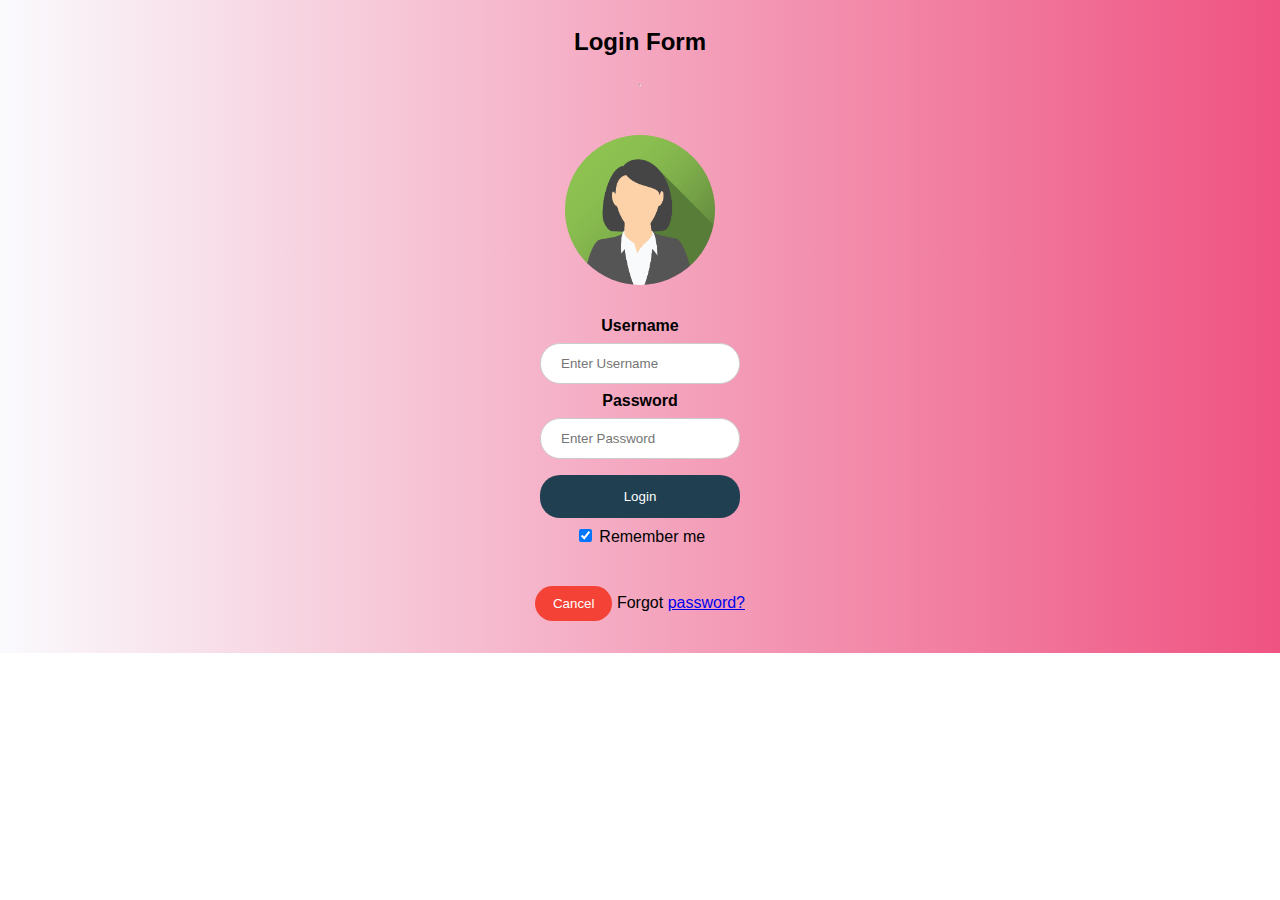
<file: pet shop company website/login.html>
<!DOCTYPE html>
<html>
<head>
<meta name="viewport" content="width=device-width, initial-scale=1">
<link rel="stylesheet" href="login.css">
</head>
<body>

<h2>Login Form</h2>
<hr>

<form action="" method="post">
  <div class="imgcontainer">
    <img src="images/avatar.png" alt="Avatar" class="avatar">
  </div>

  <div class="container">
    <label for="uname"><b>Username</b></label><br>
    <input type="text" placeholder="Enter Username" name="uname" required><br>

    <label for="psw"><b>Password</b></label><br>
    <input type="password" placeholder="Enter Password" name="psw" required><br>
        
    <button type="submit">Login</button><br>
    <label>
      <input type="checkbox" checked="checked" name="remember"> Remember me
    </label>
  </div>

  <div class="container" >
    <button type="button" class="cancelbtn" onclick="homeredirect()">Cancel</button>
    <span class="psw">Forgot <a href="#">password?</a></span>
  </div>
</form>
<script src="app.js"></script>
</body>
</html>
</file>
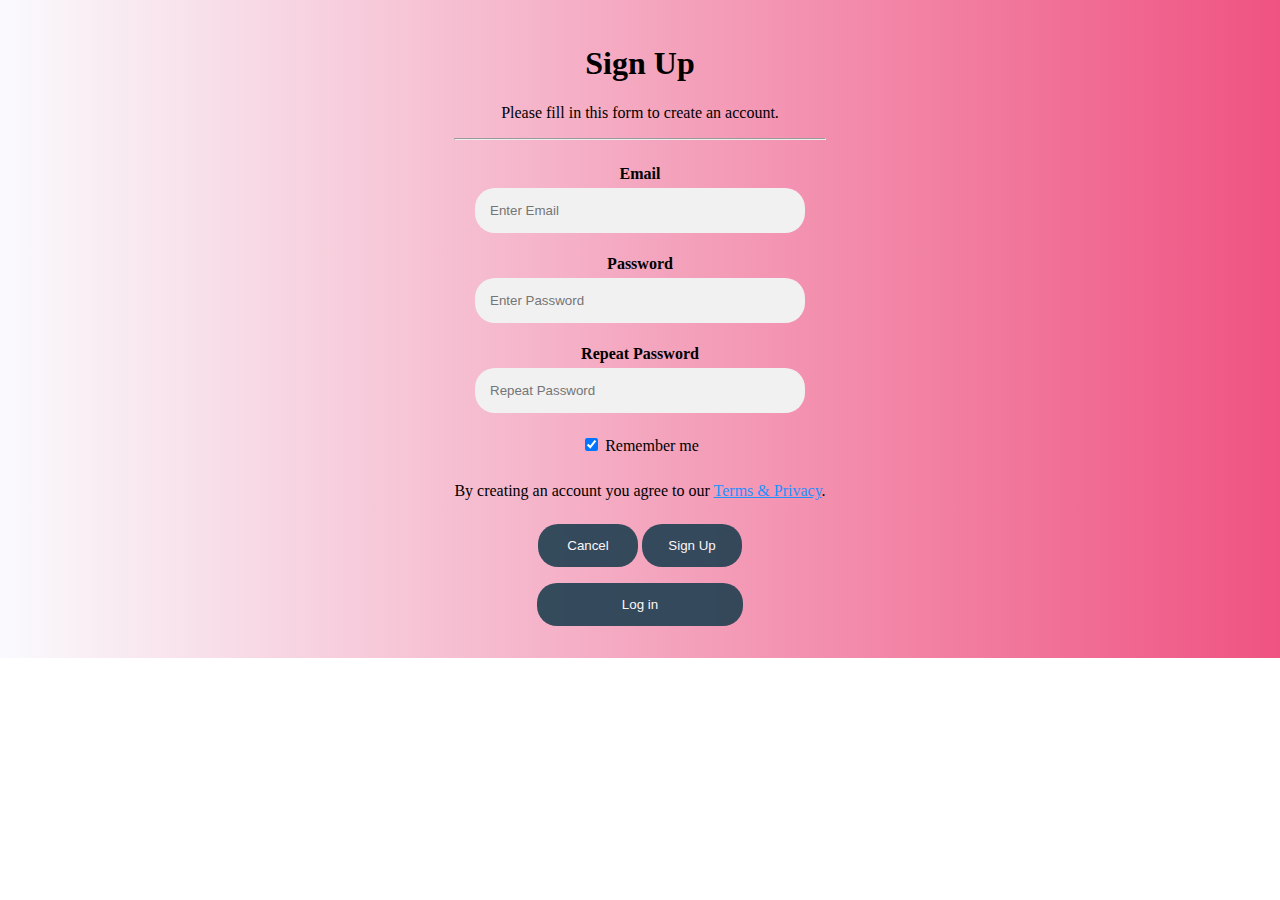
<file: pet shop company website/signup.html>
<!DOCTYPE html>
<html lang="en">
<head>
    <meta charset="UTF-8">
    <meta name="viewport" content="width=device-width, initial-scale=1.0">
    <title>Document</title>
    <link rel="stylesheet" href="signup.css">
</head>
<body>
    <form action="" >
        <div class="container">
            <div class="head">
                <h1>Sign Up</h1>
                <p>Please fill in this form to create an account.</p>
            </div>
        
          <hr>
      
          <label for="email"><b>Email</b></label><br>
          <input type="text" placeholder="Enter Email" name="email" required><br>
      
          <label for="psw"><b>Password</b></label><br>
          <input type="password" placeholder="Enter Password" name="psw" required><br>
      
          <label for="psw-repeat"><b>Repeat Password</b></label><br>
          <input type="password" placeholder="Repeat Password" name="psw-repeat" required><br>
      
          <label>
            <input type="checkbox" checked="checked" name="remember" style="margin-bottom:15px"> Remember me <br>
          </label>
      
          <p>By creating an account you agree to our <a href="#" style="color:dodgerblue">Terms & Privacy</a>.</p>
      
          <div class="clearfix">
            <button type="button" class="cancelbtn" onclick="homeredirect()">Cancel</button>
            <button type="submit" class="signupbtn">Sign Up</button><br>
            <button type="button" class="loginbtn" onclick="loginredirect()">Log in</button>
          </div>
        </div>
      </form>
      <script src="app.js"></script>
    </body>
</html>
</file>
<file: pet shop company website/login.css>
body {font-family: Arial, Helvetica, sans-serif;
text-align: center;
justify-content: center;
text-align: center;
display: flex;
flex-direction: column;
/*background-image: linear-gradient(to right,#fa26a0,#f6bed6);*/
background-image:linear-gradient(to right, rgba(245, 246, 252, 0.52), rgba(233, 19, 83, 0.73)),url('https://image.freepik.com/free-vector/abstract-creative-pink-wave-banner-white-background_1035-18537.jpg');
    background-repeat: no-repeat;
    background-size: cover;
}
hr{
    margin-bottom: 25px;
}
/*form {border: 3px solid #f1f1f1;}*/

input[type=text], input[type=password] {
  width: 200px;
  padding: 12px 20px;
  margin: 8px 0;
  display: inline-block;
  border: 1px solid #ccc;
  box-sizing: border-box;
  border-radius: 20px;
}
input[type=text]:focus, input[type=password]:focus{
  background-color: #ddd;
  outline: none;
}

button {
  background-color: #204051;
  color: white;
  padding: 14px 20px;
  margin: 8px 0;
  border: none;
  cursor: pointer;
  width: 200px;
  border-radius: 20px;
  outline: none;
}

button:hover {
  opacity: 0.8;
  filter: brightness(90%);
}
button:active{
    transform: scale(0.9);
}

.cancelbtn {
  width: auto;
  padding: 10px 18px;
  background-color: #f44336;
  outline: none;
}

.imgcontainer {
  text-align: center;
  margin: 24px 0 12px 0;
}

.avatar {
    width: 150px;
  height: 150px;
  border-radius: 50%;
}

.container {
  padding: 16px;
}

span.psw {
    padding-top: 16px;
}

/* Change styles for span and cancel button on extra small screens */
@media screen and (max-width: 300px) {
  span.psw {
     display: block;
     float: none;
  }
  .cancelbtn {
     width: 100%;
  }
}
</file>
<file: pet shop company website/signup.css>
html{box-sizing: border-box}
body{
    background-image:linear-gradient(to right, rgba(245, 246, 252, 0.52), rgba(233, 19, 83, 0.73)),url('https://image.freepik.com/free-vector/abstract-creative-pink-wave-banner-white-background_1035-18537.jpg');
    background-repeat: no-repeat;
    background-size: cover;
    display: flex;
    flex-direction: column;
    align-items: center;
    text-align: center;
    justify-content: center;
}
/* Full-width input fields */
  input[type=text], input[type=password] {
  width: 300px;
  padding: 15px;
  margin: 5px 0 22px 0;
  
  border: none;
  background: #f1f1f1;
  border-radius: 20px;
}

input[type=text]:focus, input[type=password]:focus {
  background-color: #ddd;
  outline: none;
}

hr {
 
  margin-bottom: 25px;
}

/* Set a style for all buttons */
button {
  background-color: #204051;
  color: white;
  padding: 14px 20px;
  margin: 8px 0;
  border: none;
  cursor: pointer;
  width: 50%;
  opacity: 0.9;
  outline: none;
  border-radius: 20px;
}
button:active{
    transform: scale(0.9);
}

button:hover {
  filter: brightness(95%);
 
}

/* Extra styles for the cancel button */
.cancelbtn {
  padding: 14px 20px;
  background-color: #204051;
}

/* Float cancel and signup buttons and add an equal width */
.cancelbtn, .signupbtn {
  
  width: 100px;
}

/* Add padding to container elements */
.container {
  padding: 16px;
}
.loginbtn{
    width: 206px;
}
/* Clear floats 
.clearfix::after {
  content: "";
  clear: both;
  display: table;
}*/

/* Change styles for cancel button and signup button on extra small screens */
@media screen and (max-width: 500px) {
  .cancelbtn, .signupbtn {
    width: 280px;
  }
  input[type=text], input[type=password] {
      width: 240px;
      margin: 10px 10px;
  }
  .container{
      margin: 20px 20px;


  }
  
}
</file>
